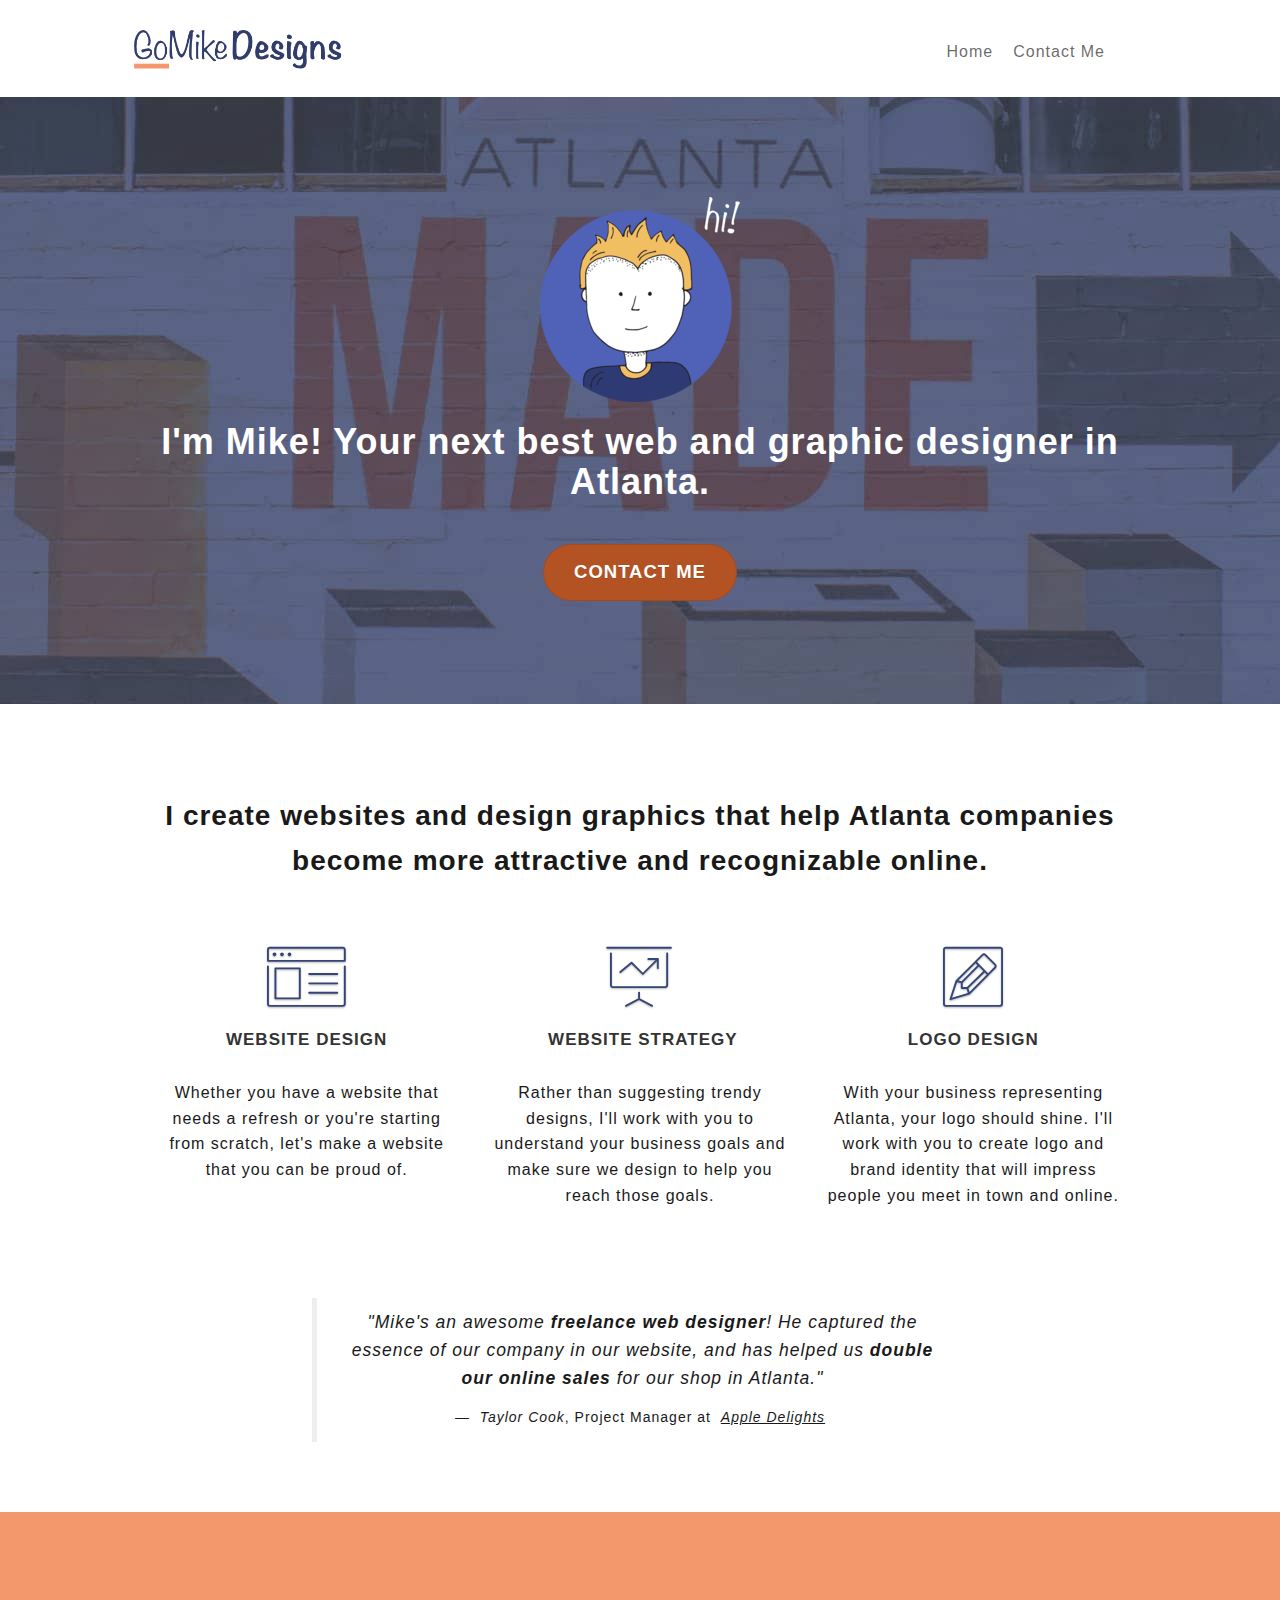
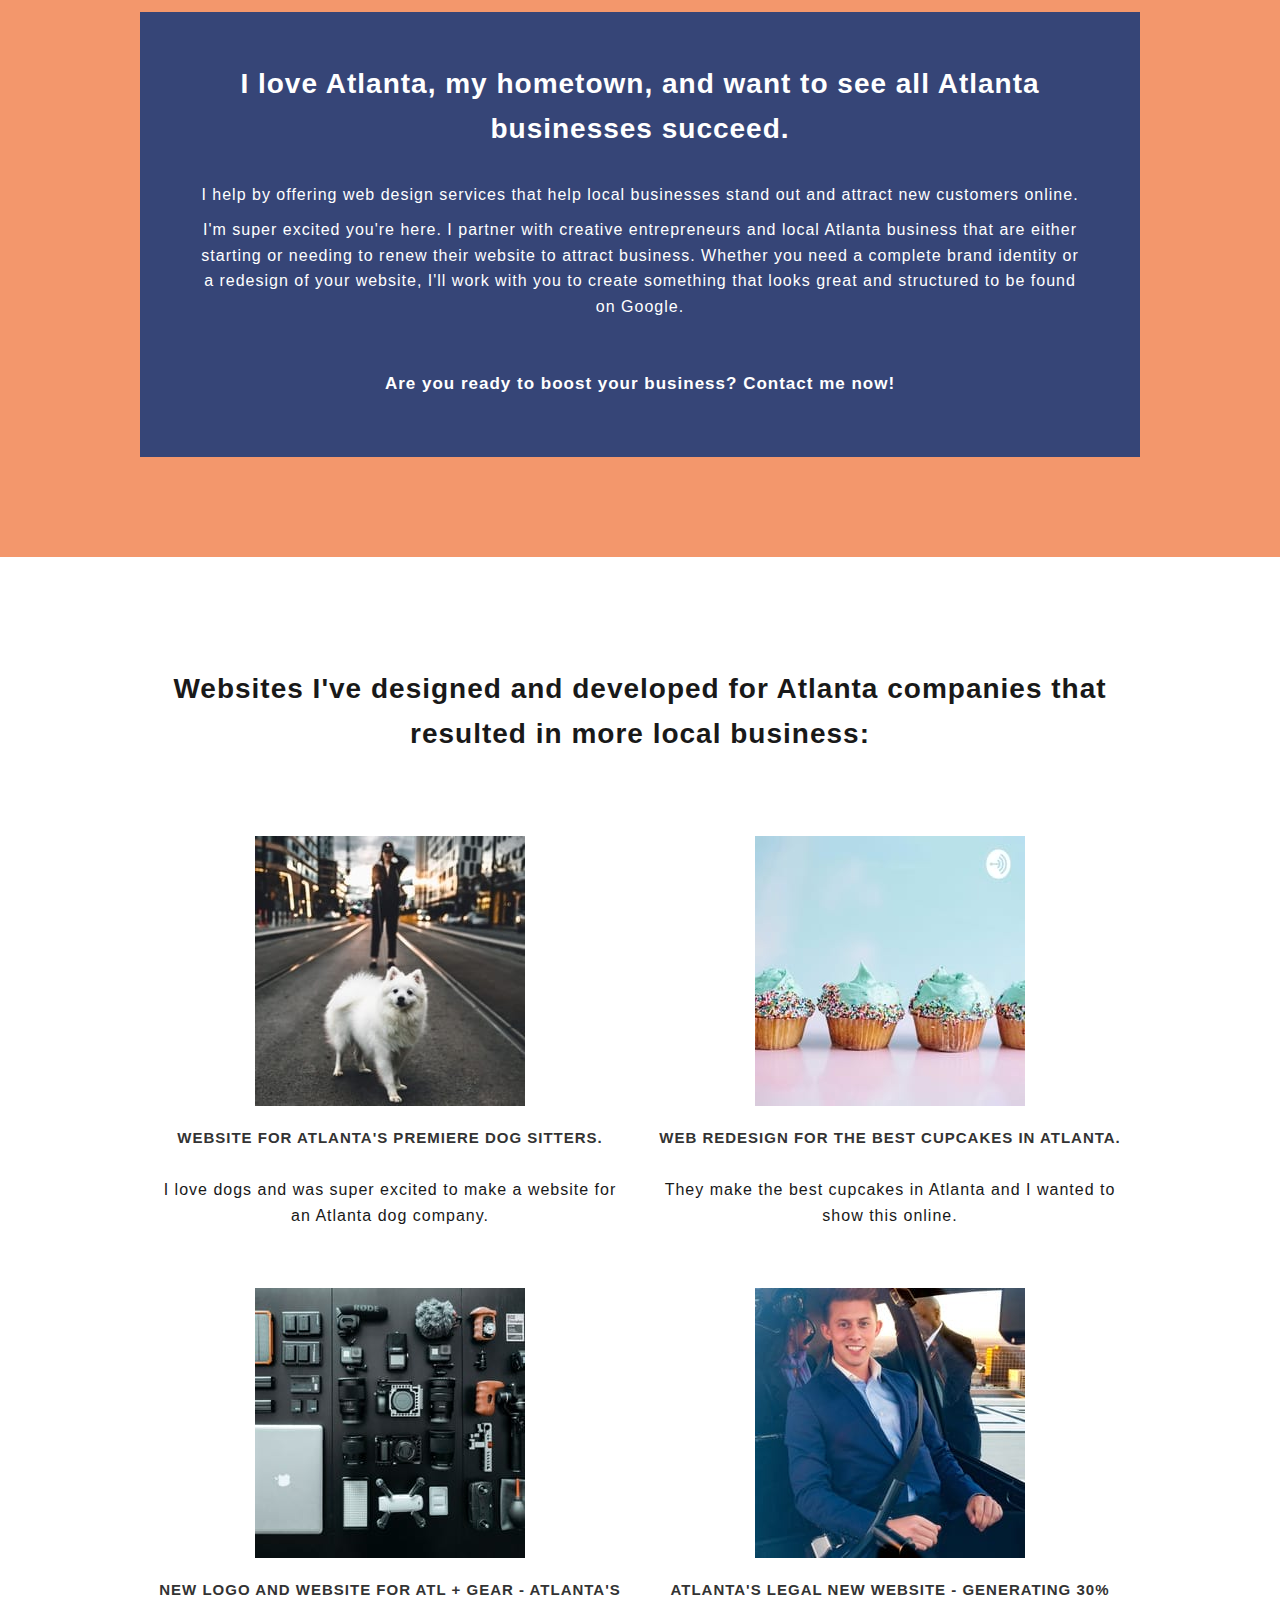
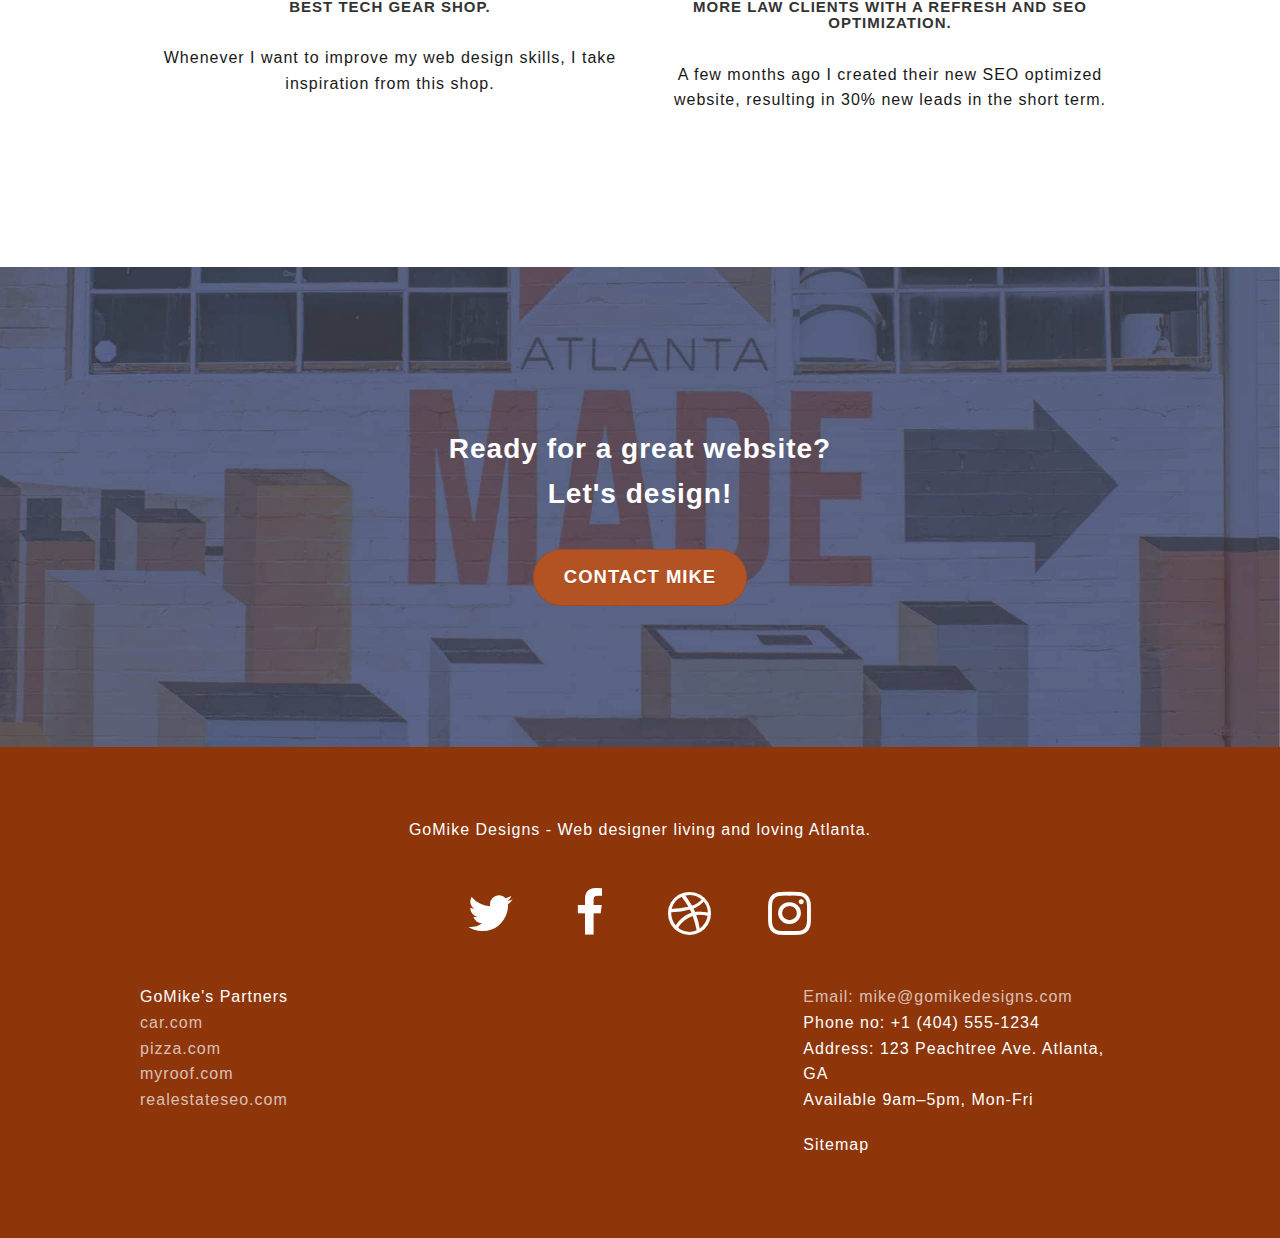
<file: index.html>
<!DOCTYPE html>
<html lang="en">
	<head>
		<title>GoMike Freelance Web Design &mdash; The Best Web Designer in Atlanta.</title>
		<meta charset="utf-8"/>
		<meta name="viewport" content="width=device-width, initial-scale=1.0, viewport-fit=cover"/>

		<!-- GOOGLE SEARCH CONSOLE -->
		<meta name="google-site-verification" content="86NZ6RolcV8XQ_yIcZHRhTv0lH_pJ67PjkMAsNe_N7E"/>

		<!-- CODE FOR CRAWLING BOTS -->
			<meta name="robots" content="index, follow"/>

		<!-- SEO TITLE AND DESCRIPTION -->
		<meta name="description" content="GoMike - Best Freelance web and logo designer in Atlanta.">
		<meta property="og:title" content="GoMike Freelance Web Design &mdash; The Best Web Designer in Atlanta."/>
		<meta property="og:description" content="GoMike &mdash; Atlanta's best Freelancer Website and Logo Designer. Helping Atlanta's Local Businesses attract more clients and thrive. Let's design something amazing together!"/>
		<meta property="og:image" content="https://unsplash.com/photos/bs2Ba7t69mM"/>
		<meta name="keywords" content="web designer atlanta, website design atlanta, web design company atlanta, logo design atlanta, graphic design atlanta, web designers in atlanta"/>
		
		<!-- FAVICONS -->
		<link rel="icon" href="img/favicon/favicon.ico">
		<link rel="apple-touch-icon" sizes="180x180" href="/img/favicon/apple-touch-icon.png">
		<link rel="icon" type="image/png" sizes="32x32" href="/img/favicon/favicon-32x32.png">
		<link rel="icon" type="image/png" sizes="16x16" href="/img/favicon/favicon-16x16.png">
		<link rel="manifest" href="./img/favicon/manifest.json">

		<!-- CANONICAL TAG VS REDIRECTS -->
		<link rel="canonical" href="https://robertaborca.github.io/goMike/index.html"/>
		
		<!-- CSS -->
		<link rel="stylesheet" media="screen" type="text/css" href="./css/font-awesome-min.css">
		<link rel="stylesheet" media="screen" type="text/css" href="./css/et-line-min.css">
		<link rel="stylesheet" media="screen" type="text/css" href="./css/bootstrap-min.css">
		<link rel="stylesheet" media="screen" type="text/css" href="style.css">
		
		<!-- SCRIPTS -->
		<script defer src="./js/jquery-2.1.0-min.js"></script>
		<script defer src="./js/jquery.touchSwipe-min.js"></script>
		<script defer src="./js/blocs-min.js"></script>
		<script defer src="./js/gmaps-min.js"></script>
		<script defer src="./js/bootstrap-min.js"></script>


		
	<!-- Analytics -->
	<!-- Global site tag (gtag.js) - Google Analytics -->
		<script defer src="https://www.googletagmanager.com/gtag/js?id=G-R6ERFCVVG8"></script>
		<script>
  			window.dataLayer = window.dataLayer || [];
  			function gtag(){dataLayer.push(arguments);}
  			gtag('js', new Date());

  			gtag('config', 'G-D6BLTT6WHK');
		</script>
	<!-- Analytics END -->
		
	</head>

	<body>
		<a class="skip-to-content-link" href="#main">
			Skip to content
		</a>
	<!-- bloc-0  HEADER-->
		<header class="bloc bgc-white l-bloc " id="bloc-0" role="banner">
			<div class="container bloc-sm">
				<!-- NAV -->
				<nav class="navbar row" role="navigation">
					<div class="navbar-header" role="tablist">
						<a class="navbar-brand" href="index.html" aria-label="Company Logo Link to Homepage" aria-current="page">
							<img src="img/goMike-atlanta-web-design-logo.svg" alt="GoMike Atlanta Company logo, link to homepage" height="40" width="214">
						</a>
						<button 
							id="nav-toggle" 
							type="button" 
							class="ui-navbar-toggle navbar-toggle" 
							data-toggle="collapse" data-target=".navbar-1" 
							aria-controls="menu" 
							aria-haspopup="true"
							aria-label="Toggle Navigation"
							role="tab"
							tabindex="0">
							<span class="sr-only">Toggle Navigation</span>
							<span class="icon-bar"></span>
							<span class="icon-bar"></span>
							<span class="icon-bar"></span>
						</button>
					</div>
					<div class="collapse navbar-collapse navbar-1 special-dropdown-nav">
						<ul id="menu" class="site-navigation nav navbar-nav" role="menu" aria-label="Navigation Menu">
							<li role="none">
								<a role="menuitem" tabindex="0" href="index.html" aria-current="page">Home</a>
							</li>
							<li role="none">
								<a role="menuitem" tabindex="0" href="contact.html">Contact Me</a>
							</li>
						</ul>
					</div>
				</nav>
				<!-- NAV ENDS -->
			</div>
		</header>
		<!-- bloc-0 HEADER ENDS -->

	<!-- Main container -->
		<main id="main" role="main" class="page-container">

	<!-- bloc-1-hero -->
			<article class="bloc bgc-dark-slate-blue bg-atlanta-20made-20sign d-bloc bg-t-edge bloc-bg-texture texture-paper b-parallax" id="bloc-1-hero" aria-label="Hero Header" role="article">
				<div class="container bloc-lg">
					<div class="row tight-width-whitespace">
						<div class="col-sm-12">
							<figure id="mike-cartoon-pic" role="figure">
								<img src="img/mike-atlanta-web-and-logo-designer.png" class="center-block image-resize-mode" alt="Mike from GoMike Web Designs says hi" width="200" height="205"/>
								<h1 class="text-center hero-bloc-text tc-white ">
									I'm Mike! Your next best web and graphic designer in Atlanta.
								</h1>
							</figure>
							<div class="text-center">
								<a href="contact.html" class="btn btn-lg btn-clean btn-rd cta-hero btn-atomic-tangerine" id="cta-hero" role="button" aria-label="Click to Contact Mike">Contact Me</a>
							</div>
						</div>
					</div>
				</div>
			</article>
	<!-- bloc-1-hero ENDS -->

	<!-- bloc-2-services -->
			<article class="bloc bgc-white l-bloc" id="bloc-2-services" aria-label="GoMike Web Design Services Section" role="article">
				<div class="container bloc-md">
					<div class="row">
						<div class="col-sm-12 text-center">
							<h2>
								I create websites and design graphics that help Atlanta companies become more attractive and recognizable online.
							</h2>
						</div>
					</div>
					<div class="row voffset-lg med-width-whitespace">
						<div class="col-sm-4">
							<div class="text-center">
								<span class="et-icon-browser sm-shadow icon-dark-slate-blue icons icon-lg" role="img" aria-label="Website icon"></span>
							</div>
							<h3 class="mg-md text-center service-header">
								Website Design
							</h3>
							<p class="text-center">
								Whether you have a website that needs a refresh or you're starting from scratch, let's make a website that you can be proud of.
							</p>
						</div>
						<div class="col-sm-4">
							<div class="text-center">
								<span class="et-icon-presentation sm-shadow icon-dark-slate-blue icons icon-lg" role="img" aria-label="Growth Graph icon"></span>
							</div>
							<h3 class="mg-md text-center service-header">
								&nbsp;Website Strategy
							</h3>
							<p class="text-center">
								Rather than suggesting trendy designs, I'll work with you to understand your business goals and make sure we design to help you reach those goals.<br>
							</p>
						</div>
						<div class="col-sm-4">
							<div class="text-center">
								<span class="et-icon-edit sm-shadow icon-dark-slate-blue icons icon-lg" role="img" aria-label="Logo Design icon"></span>
							</div>
							<h3 class="mg-md text-center service-header">
								Logo Design
							</h3>
							<p class="text-center">
								With your business representing Atlanta, your logo should shine. I'll work with you to create logo and brand identity that will impress people you meet in town and online.
							</p>
						</div>
					</div>
					<div class="row voffset-lg voffset">
						<div class="col-xs-12 col-md-8 col-md-offset-2 text-center">
							<blockquote>
								<p>
									<em>
										"Mike's an awesome <strong>freelance web designer</strong>! 
										He captured the essence of our company in our website, and has helped us <strong>double our online sales</strong> for our shop in Atlanta."
									</em>
								</p>
								<footer id="blockquote-footer">
									<cite>Taylor Cook</cite>, Project Manager at <cite><a href="https://www.appledelights.com">Apple Delights</a></cite>
								</footer>
							</blockquote>
						</div>
					</div>
				</div>
			</article>
	<!-- bloc-2-services END -->

	<!-- bloc-3-what-i-do -->
			<article id="whatido" class="bloc tc-white bgc-atomic-tangerine bloc-bg-texture texture-paper b-parallax bg-atlanta-20made-20sign-20orange d-bloc" aria-label="What I do section" role="article">
				<div class="container bloc-lg">
					<div class="row tight-width-whitespace black-background">
						<div class="col-sm-12 text-center">
							<h2 class="mg-md text-center tc-white">
								I love Atlanta, my hometown, and want to see all Atlanta businesses succeed.<br>
							</h2>
							<p class="text-center white">
								I help by offering web design services that help local businesses stand out and attract new customers online.
							</p>
							<p class="text-center white mg-md">
								I'm super excited you're here. I partner with creative entrepreneurs and local Atlanta business that are either starting or needing to renew their website to attract business. Whether you need a complete brand identity or a redesign of your website, I'll work with you to create something that looks great and structured to be found on Google.
							</p>
							<a class="bold-link" href="contact.html">Are you ready to boost your business? Contact me now!</a>
						</div>
					</div>
				</div>
			</article>
			<!-- bloc-3-what-i-do ENDS -->

			<!-- bloc-4-portfolio -->
			<article class="bloc bgc-white bg-repeat l-bloc" id="bloc-4-portfolio" role="article" aria-label="Mike's Portfolio Section">
				<div class="container bloc-lg">
					<div class="row">
						<div class="col-sm-12 text-center">
							<h2 class="mg-md text-center">
								Websites I've designed and developed for Atlanta companies that resulted in more local business:
							</h2>
						</div>
					</div>
					<div class="row tight-width-whitespace portfolio-row">
						<div class="col-sm-6">
							<button class="sr-only" aria-label="Open Image Lightbox" aria-haspopup="true">+</button>
							<a aria-label="enlarge picture" href="#" data-lightbox="img/GoMike-Atlanta-Dog-Salon-Website-Design-large.jpg" data-gallery-id="gallery-1" data-caption="Website design for Atlanta's Premiere dog salon" data-frame="snapshot-lb">
								<figure>
									<img src="img/GoMike-Atlanta-Dog-Salon-Website-Design.jpg" class="img-responsive portfolio-thumb" alt="Atlanta's Dog Salon Website created by GoMike" height="270" width="270"/>
									<figcaption class="sr-only">Portfolio Image number 1: Website created by GoMike for a Premiere Dog Salon in Atlanta.</figcaption>
								</figure>			
							</a>
							<h3 class="mg-md text-center">
								Website for Atlanta's premiere Dog Sitters.
							</h3>													
							<p class="text-center">
								I love dogs and was super excited to make a website for an Atlanta dog company.
							</p>
						</div>

						<div class="col-sm-6">
							<button class="sr-only" aria-label="Open Image Lightbox" aria-haspopup="true">+</button>
							<a aria-label="enlarge picture" href="#" data-lightbox="img/GoMike-Atlanta-Best-Cupcakes-shop-wbsite-redesign-large.jpg" data-gallery-id="gallery-1" data-caption="Web redesign for the best cupcakes shop in Atlanta" data-frame="snapshot-lb">
								<figure>
									<img src="img/GoMike-Atlanta-Best-Cupcakes-shop-wbsite-redesign.jpg" class="img-responsive portfolio-thumb" alt="GoMike's website redesign for Atlanta's best cupcakes shop." height="270" width="270"/>
									<figcaption class="sr-only">Portfolio Image number 2: Website redesigned by GoMike for the best cupcakes in Atlanta.</figcaption>
								</figure>
							</a>
							<h3 class="mg-md text-center">
								Web redesign for the best cupcakes in Atlanta.
							</h3>
							<p class="text-center">
								They make the best cupcakes in Atlanta and I wanted to show this online.
							</p>
						</div>
					</div>

					<div class="row tight-width-whitespace portfolio-row">
						<div class="col-sm-6">
							<button class="sr-only" aria-label="Open Image Lightbox" aria-haspopup="true">+</button>
							<a aria-label="enlarge picture" href="#" data-lightbox="img/GoMike-Atlanta-Tech-Gear-Shop-Website-and-Logo-Design-large.jpg" data-gallery-id="gallery-1" data-caption="GoMike's Logo and website design for Atlanta's best tech gear shop" data-frame="snapshot-lb">
								<figure>
									<img src="img/GoMike-Atlanta-Tech-Gear-Shop-Website-and-Logo-Design.jpg" class="img-responsive portfolio-thumb" alt="Logo and website design implemented by GoMike for the best tech gear shop in Atlanta." height="270" width="270"/>
									<figcaption class="sr-only">Portfolio Image number 3: Atlanta's best tech gear shop logo and website design implemented by GoMike.</figcaption>
								</figure>
							</a>
							<h3 class="mg-md text-center">
								New logo and website for Atl + Gear - Atlanta's best tech gear shop.
							</h3>
							<p class="text-center">
								Whenever I want to improve my web design skills, I take inspiration from this shop.
							</p>
						</div>
						<div class="col-sm-6">
							<button class="sr-only" aria-label="Open Image Lightbox" aria-haspopup="true">+</button>
							<a aria-label="enlarge picture" href="#" data-lightbox="img/GoMike-Atlanta-legal-website-SEO-and-redesign-large.jpg" data-gallery-id="gallery-1" data-caption="After GoMike's redesign, Atlanta's legal website generates 30% more clients." data-frame="snapshot-lb">
								<figure>
									<img src="img/GoMike-Atlanta-legal-website-SEO-and-redesign.jpg" class="img-responsive portfolio-thumb" alt="GoMike's web redesign and SEO optimization for Atlanta's legal website generates 30% more clients." height="270" width="270"/>
									<figcaption class="sr-only">Portfolio Image number 4: Atlanta's legal website created by GoMike generates 30% more leads.</figcaption>
								</figure>
							</a>
							<h3 class="mg-md text-center">
								Atlanta's legal new website - Generating 30% more law clients with a refresh and SEO optimization.
							</h3>
							<p class="text-center">
								A few months ago I created their new SEO optimized website, resulting in 30% new leads in the short term.
							</p>
						</div>
					</div>
				</div>
			</article>
	<!-- bloc-4-portfolio END -->

	<!-- bloc-5-cta -->
			<article class="call-to-action bloc bgc-dark-slate-blue bg-atlanta-20made-20sign d-bloc bloc-bg-texture texture-paper" id="bloc-5-cta" role="article" aria-label="Link to Mike's Contact Page">
				<div class="container bloc-lg">
					<div class="row">
						<h2 class="mg-md text-center tc-white">
							Ready for a great website? <br> Let's design!
						</h2>
						<div class="col-sm-12 text-center">
							<a role="button" aria-label="Link to Mike's Contact Page" href="contact.html" class="btn btn-atomic-tangerine btn-clean btn-rd btn-lg cta-hero">Contact Mike</a>
						</div>
					</div>
				</div>
			</article>
	<!-- bloc-5-cta END -->

		</main>
	<!-- Main container ENDS -->


	<!-- Footer - bloc-8 -->
		<footer role="contentinfo" class="bloc bgc-dark-slate-blue d-bloc" id="bloc-8">
			<div class="container bloc-sm">
				<div class="row">
					<div class="col-sm-12">
						<p class="text-center white">
							GoMike Designs - Web designer living and loving Atlanta.<br>
						</p>
						<div class="row row-no-gutters social">
							<div class="col-sm-3">
								<div class="text-center">
									<a aria-label="Click for GoMike's Twitter Page" class="social" href="index.html">
										<span role="img" aria-label="twitter icon" class="fa fa-twitter icon-md"></span>
									</a>
								</div>
							</div>
							<div class="col-sm-3">
								<div class="text-center">
									<a aria-label="Click for GoMike's Facebook page" class="social" href="index.html">
										<span role="img" aria-label="Facebook icon" class="fa fa-facebook icon-md"></span>
									</a>
								</div>
							</div>
							<div class="col-sm-3">
								<div class="text-center">
									<a aria-label="Click for our dribbble page" class="social" href="index.html">
										<span role="img" aria-label="dribble icon" class="fa fa-dribbble icon-md"></span>
									</a>
								</div>
							</div>
							<div class="col-sm-3">
								<div class="text-center">
									<a aria-label="Click for our Instagram Page" class="social" href="index.html">
										<span role="img" aria-label="Instagram Icon" class="fa fa-instagram icon-md"></span>
									</a>
								</div>
							</div>

						</div>
							<div class="row">
								<div id="partners" class="col-sm-4">
									GoMike's Partners
										<ul>
											<li class="footer-link">
												<a href="car.com">car.com</a>
											</li>
											<li class="footer-link">
												<a href="pizza.com">pizza.com</a>
											</li>
											<li class="footer-link">
												<a href="myroof.com">myroof.com</a>
											</li>
											<li class="footer-link">
												<a href="realestateseo.com">realestateseo.com</a>
											</li>
										</ul>		
								</div>
								<div class="col-sm-4">
									<ul>
										<li><a href="mailto:mike@gomikedesigns.com">Email: mike@gomikedesigns.com</a></li>
										<li>Phone no: +1 (404) 555-1234</li>
										<li>Address: 123 Peachtree Ave. Atlanta, GA</li>
										<li>Available 9am–5pm, Mon-Fri</li>
										<li id="sitemap"><a href="./sitemap.xml">Sitemap</a></li>
									</ul>
								</div>
							</div>
						</div>
				</div>
			</div>
		</footer>
	<!-- Footer - bloc-8 ENDS -->
	</body>
</html>
</file>
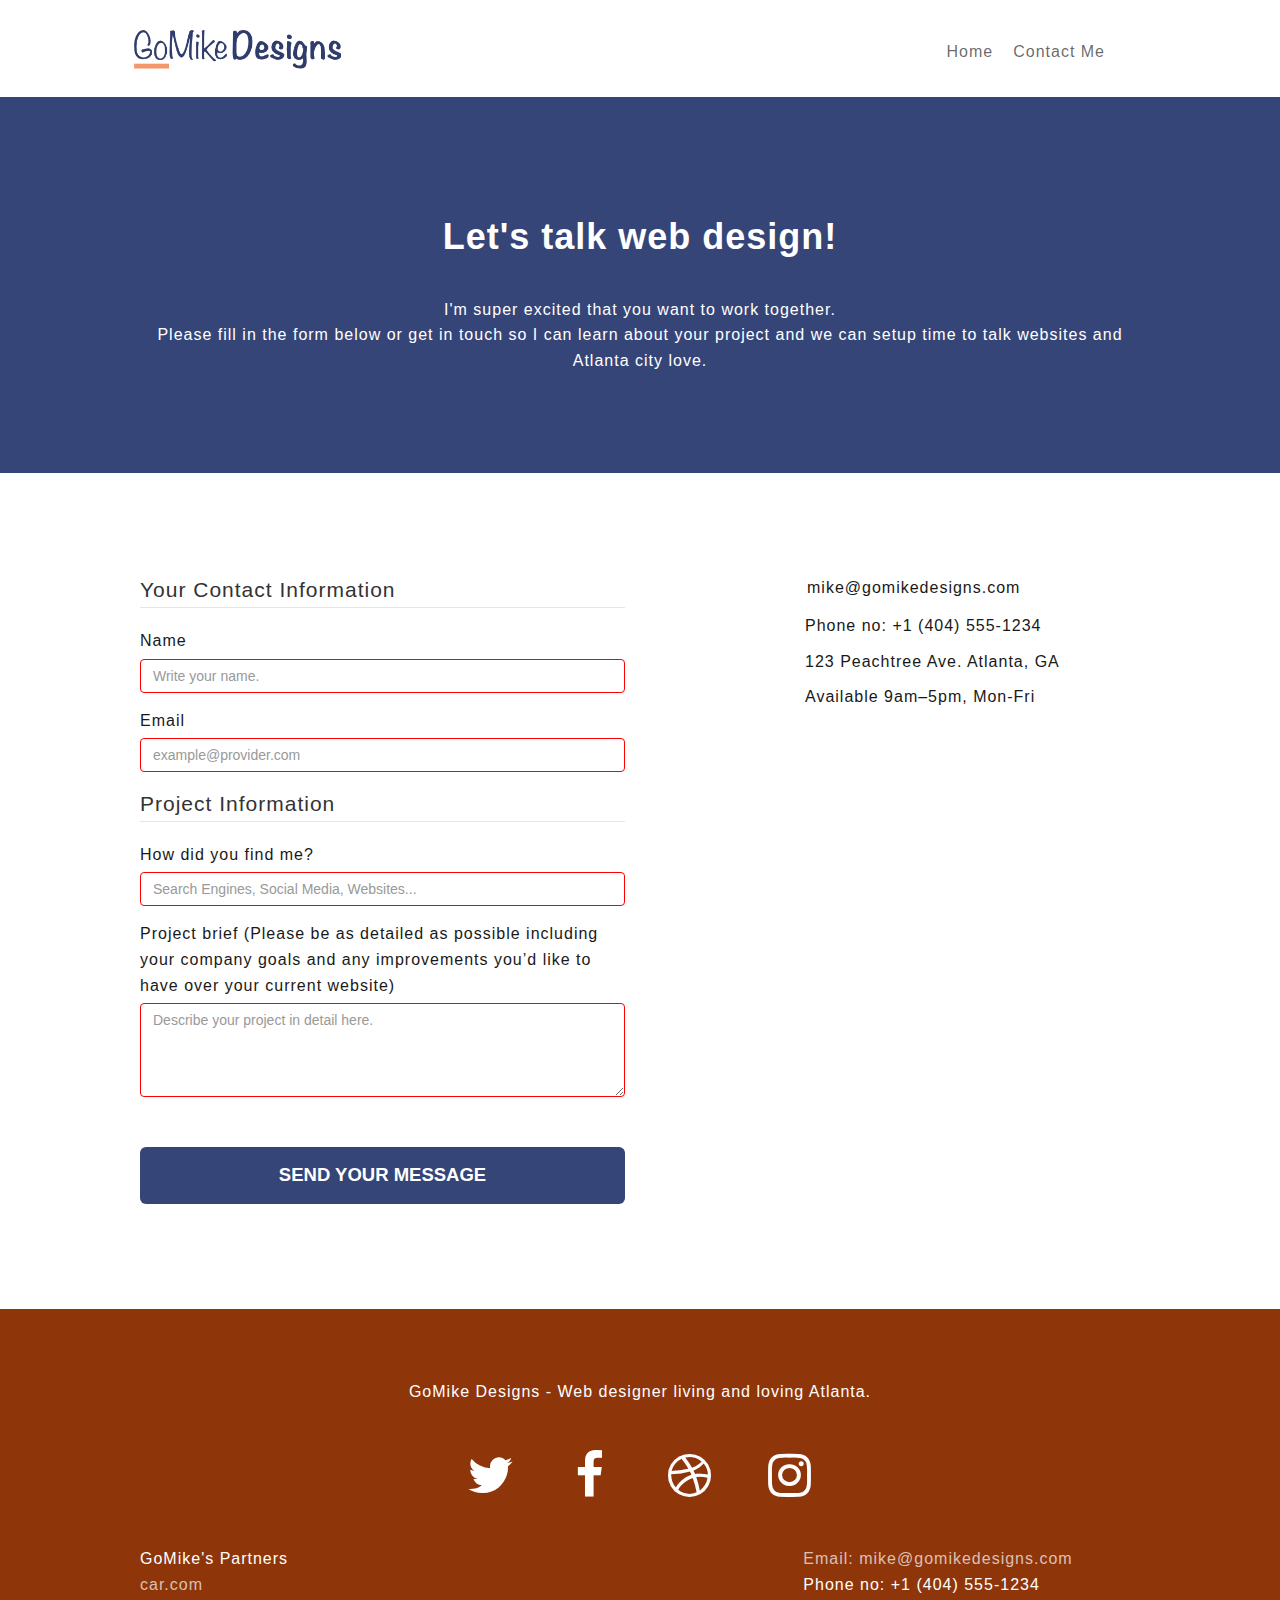
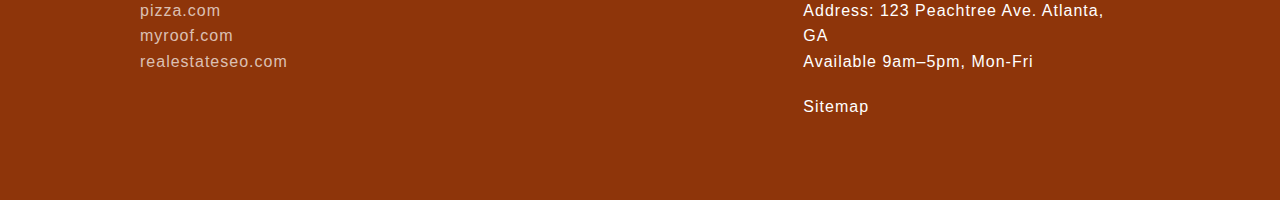
<file: contact.html>
<!DOCTYPE html>
<html lang="en">
	<head>
		<title>GoMike Atlanta Freelance Web Designer &mdash; Contact Me</title>
		<meta charset="utf-8">
		<meta name="viewport" content="width=device-width, initial-scale=1.0, viewport-fit=cover">

		<!-- GOOGLE SEARCH CONSOLE -->
		<meta name="google-site-verification" content="86NZ6RolcV8XQ_yIcZHRhTv0lH_pJ67PjkMAsNe_N7E"/>

		<!-- CODE FOR CRAWLING BOTS -->
		<meta name="robots" content="noindex, follow">

		<!-- SEO TITLE AND DESCRIPTION -->
		<meta name="description" content="GoMike - Best Freelance web and logo designer in Atlanta.">
		<meta name="keywords" content="web designer atlanta, website design atlanta, web design company atlanta, logo design atlanta, graphic design atlanta, web designers in atlanta">
		<meta property="og:title" content="GoMike Freelance Web Design &mdash; The Best Web Designer in Atlanta.">
		<meta property="og:description" content="GoMike &mdash; Atlanta's best Freelancer Website and Logo Designer. Helping Atlanta's Local Businesses attract more clients and thrive. Let's design something amazing together!">
		<meta property="og:image" content="https://unsplash.com/photos/bs2Ba7t69mM">
		
		<!-- FAVICONS -->
		<link rel="icon" href="img/favicon/favicon.ico">
		<link rel="apple-touch-icon" sizes="180x180" href="/img/favicon/apple-touch-icon.png">
		<link rel="icon" type="image/png" sizes="32x32" href="/img/favicon/favicon-32x32.png">
		<link rel="icon" type="image/png" sizes="16x16" href="/img/favicon/favicon-16x16.png">
		<link rel="manifest" href="/img/favicon/manifest.json">
		
		<!-- CSS -->
		<link rel="stylesheet" media="screen" type="text/css" href="./css/font-awesome-min.css">
		<link rel="stylesheet" media="screen" type="text/css" href="./css/et-line-min.css">
		<link rel="stylesheet" media="screen" type="text/css" href="./css/bootstrap-min.css">
		<link rel="stylesheet" media="screen" type="text/css" href="style.css">
		
		<!-- SCRIPTS -->
		<script defer src="./js/jquery-2.1.0-min.js"></script>
		<script defer src="./js/jquery.touchSwipe-min.js"></script>
		<script defer src="./js/bootstrap-min.js"></script>
		<script defer src="./js/gmaps-min.js"></script>
		<script defer src="./js/blocs-min.js"></script>


		
	<!-- Analytics -->
		<!-- Global site tag (gtag.js) - Google Analytics -->
		<script defer src="https://www.googletagmanager.com/gtag/js?id=G-R6ERFCVVG8"></script>
		<script>
			window.dataLayer = window.dataLayer || [];
			function gtag(){dataLayer.push(arguments);}
			gtag('js', new Date());

			gtag('config', 'G-F927V918B8');
		</script>
	<!-- Analytics END -->


	</head>

	<body>
		<a class="skip-to-content-link" href="#main">
			Skip to content
		</a>
		<!-- HEADER -->
		<header class="bloc bgc-white l-bloc " id="bloc-0" role="banner">
			<div class="container bloc-sm">
				<!-- NAV -->
				<nav class="navbar row" role="navigation">
					<div class="navbar-header" role="tablist">
						<a class="navbar-brand" href="index.html" aria-label="Company Logo Link to Homepage">
							<img src="img/goMike-atlanta-web-design-logo.svg" alt="GoMike Atlanta Company logo, link to homepage" height="40" width="214">
						</a>
						<button 
						id="nav-toggle" 
						type="button" 
						class="ui-navbar-toggle navbar-toggle" 
						data-toggle="collapse" data-target=".navbar-1" 
						aria-controls="menu" 
						aria-haspopup="true"
						aria-label="Toggle Navigation"
						role="tab"
						tabindex="0">
						<span class="sr-only">Toggle Navigation</span>
						<span class="icon-bar"></span>
						<span class="icon-bar"></span>
						<span class="icon-bar"></span>
					</button>
				</div>
				<div class="collapse navbar-collapse navbar-1 special-dropdown-nav">
					<ul id="menu" class="site-navigation nav navbar-nav" role="menu" aria-label="Navigation Menu">
						<li role="none">
							<a role="menuitem" tabindex="0" href="index.html">Home</a>
						</li>
						<li role="none">
							<a role="menuitem" tabindex="0" href="contact.html" aria-current="page">Contact Me</a>
						</li>
					</ul>
				</div>
			</nav>
			<!-- NAV ENDS -->
		</div>
	</header>
	<!-- bloc-0 HEADER ENDS -->

	<!-- Main container -->
	<main class="page-container" role="main">

		<!-- bloc-6 -->
		<article role="article" aria-label="Contact Form Introduction" class="bloc bg-dots-bg bg-repeat bgc-dark-slate-blue d-bloc bloc-bg-texture texture-paper" id="bloc-6">
			<div class="container bloc-lg">
				<div class="row">
					<div class="col-sm-12">
						<h1 class="text-center hero-bloc-text tc-white">
							Let's talk web design!
						</h1>
						<p class="text-center mg-lg tc-white tight-width-whitespace">
							I'm super excited that you want to work together.<br>
							Please fill in the form below or get in touch so I can learn about your project and we can setup time to talk websites and Atlanta city love.
						</p>
					</div>
				</div>
			</div>
		</article>
		<!-- bloc-6 END -->

	<!-- bloc-7 -->
	<div class="bloc bgc-white l-bloc" id="bloc-7">
		<div id="form-container" class="container bloc-lg">
			<div class="row">
				<div class="col-sm-6">
					<form role="form" id="form_1" success-msg="Your message has been sent." fail-msg="Sorry it seems that our mail server is not responding, Sorry for the inconvenience!">
						<fieldset>
							<legend>Your Contact Information</legend>
							<div class="form-group">
								<label for="name">
									Name
								</label>
								<input 
									type="text"
									id="name" 
									class="form-control" 
									required 
									aria-required="true" 
									placeholder="Write your name."
									title="Please write your name."/>
							</div>
							<div class="form-group">
								<label for="email">
									Email
								</label>
								<input 
									id="email" 
									class="form-control" 
									type="email" 
									required 
									aria-required="true" 
									placeholder="example@provider.com"
									title="Please provide a valid email address"/>
							</div>
						</fieldset>
						<fieldset>
							<legend>Project Information</legend>
							<div class="form-group">
								<label for="find-me">
									How did you find me?
								</label>
								<input 
									class="form-control" 
									type="text" 
									required 
									aria-required="true" 
									id="find-me" 
									placeholder="Search Engines, Social Media, Websites..."
									title="Please state where you find out about GoMike."/>
							</div>
							<div class="form-group">
								<label for="message">
									Project brief (Please be as detailed as possible including your company goals and any improvements you&rsquo;d like to have over your current website)<br>
								</label>
								<textarea 
									id="message" 
									class="form-control" 
									rows="4" 
									cols="50" 
									required 
									aria-required="true" 
									placeholder="Describe your project in detail here."
									title="Please describe your project."></textarea>
							</div> 
						</fieldset>
						<button id="form-submit" aria-labelledby="form_1" class="bloc-button btn btn-lg btn-block cta-hero btn-atomic-tangerine" type="submit">
							Send your Message
						</button>
					</form>
				</div>
				<div id="business-info" class="col-sm-6">
					<div class="business-information">
							<p><a href="mailto:mike@gomikedesigns.com">mike@gomikedesigns.com</a></p>
							<p>Phone no: +1 (404) 555-1234</p>
							<p>123 Peachtree Ave. Atlanta, GA</p>
							<p>Available 9am–5pm, Mon-Fri</p>
					</div>
				</div>
			</div>
		</div>
	</div>
	<!-- bloc-7 END -->

	</main>
	<!-- Main container END -->


	<!-- Footer - bloc-8 -->
	<footer role="contentinfo" class="bloc bgc-dark-slate-blue d-bloc" id="bloc-8">
		<div class="container bloc-sm">
			<div class="row">
				<div class="col-sm-12">
					<p class="text-center white">
						GoMike Designs - Web designer living and loving Atlanta.<br>
					</p>
					<div class="row row-no-gutters social">
						<div class="col-sm-3">
							<div class="text-center">
								<a aria-label="Click for GoMike's Twitter Page" class="social" href="index.html">
									<span role="img" aria-label="twitter icon" class="fa fa-twitter icon-md"></span>
								</a>
							</div>
						</div>
						<div class="col-sm-3">
							<div class="text-center">
								<a aria-label="Click for GoMike's Facebook page" class="social" href="index.html">
									<span role="img" aria-label="Facebook icon" class="fa fa-facebook icon-md"></span>
								</a>
							</div>
						</div>
						<div class="col-sm-3">
							<div class="text-center">
								<a aria-label="Click for our dribbble page" class="social" href="index.html">
									<span role="img" aria-label="dribble icon" class="fa fa-dribbble icon-md"></span>
								</a>
							</div>
						</div>
						<div class="col-sm-3">
							<div class="text-center">
								<a aria-label="Click for our Instagram Page" class="social" href="index.html">
									<span role="img" aria-label="Instagram Icon" class="fa fa-instagram icon-md"></span>
								</a>
							</div>
						</div>

					</div>
						<div class="row">
							<div id="partners" class="col-sm-4">
								GoMike's Partners
									<ul>
										<li class="footer-link">
											<a href="car.com">car.com</a>
										</li>
										<li class="footer-link">
											<a href="pizza.com">pizza.com</a>
										</li>
										<li class="footer-link">
											<a href="myroof.com">myroof.com</a>
										</li>
										<li class="footer-link">
											<a href="realestateseo.com">realestateseo.com</a>
										</li>
									</ul>		
							</div>
							<div class="col-sm-4">
								<ul>
									<li><a href="mailto:mike@gomikedesigns.com">Email: mike@gomikedesigns.com</a></li>
									<li>Phone no: +1 (404) 555-1234</li>
									<li>Address: 123 Peachtree Ave. Atlanta, GA</li>
									<li>Available 9am–5pm, Mon-Fri</li>
									<li id="sitemap"><a href="./sitemap.xml">Sitemap</a></li>
								</ul>
							</div>
						</div>
					</div>
			</div>
		</div>
	</footer>
	<!-- Footer - bloc-8 END -->


		

	</body>
</html>
</file>
<file: css/et-line-min.css>
@font-face{font-display:swap;font-family:et-line;src:url(../fonts/et-line.eot);src:url(../fonts/et-line.eot?#iefix) format('embedded-opentype'),url(../fonts/et-line.woff) format('woff'),url(../fonts/et-line.ttf) format('truetype'),url(../fonts/et-line.svg#et-line) format('svg');font-weight:400;font-style:normal}.et-icon-adjustments,.et-icon-alarmclock,.et-icon-anchor,.et-icon-aperture,.et-icon-attachment,.et-icon-bargraph,.et-icon-basket,.et-icon-beaker,.et-icon-bike,.et-icon-book-open,.et-icon-briefcase,.et-icon-browser,.et-icon-calendar,.et-icon-camera,.et-icon-caution,.et-icon-chat,.et-icon-circle-compass,.et-icon-clipboard,.et-icon-clock,.et-icon-cloud,.et-icon-compass,.et-icon-desktop,.et-icon-dial,.et-icon-document,.et-icon-documents,.et-icon-download,.et-icon-dribbble,.et-icon-edit,.et-icon-envelope,.et-icon-expand,.et-icon-facebook,.et-icon-flag,.et-icon-focus,.et-icon-gears,.et-icon-genius,.et-icon-gift,.et-icon-global,.et-icon-globe,.et-icon-googleplus,.et-icon-grid,.et-icon-happy,.et-icon-hazardous,.et-icon-heart,.et-icon-hotairballoon,.et-icon-hourglass,.et-icon-key,.et-icon-laptop,.et-icon-layers,.et-icon-lifesaver,.et-icon-lightbulb,.et-icon-linegraph,.et-icon-linkedin,.et-icon-lock,.et-icon-magnifying-glass,.et-icon-map,.et-icon-map-pin,.et-icon-megaphone,.et-icon-mic,.et-icon-mobile,.et-icon-newspaper,.et-icon-notebook,.et-icon-paintbrush,.et-icon-paperclip,.et-icon-pencil,.et-icon-phone,.et-icon-picture,.et-icon-pictures,.et-icon-piechart,.et-icon-presentation,.et-icon-pricetags,.et-icon-printer,.et-icon-profile-female,.et-icon-profile-male,.et-icon-puzzle,.et-icon-quote,.et-icon-recycle,.et-icon-refresh,.et-icon-ribbon,.et-icon-rss,.et-icon-sad,.et-icon-scissors,.et-icon-scope,.et-icon-search,.et-icon-shield,.et-icon-speedometer,.et-icon-strategy,.et-icon-streetsign,.et-icon-tablet,.et-icon-target,.et-icon-telescope,.et-icon-toolbox,.et-icon-tools,.et-icon-tools-2,.et-icon-trophy,.et-icon-tumblr,.et-icon-twitter,.et-icon-upload,.et-icon-video,.et-icon-wallet,.et-icon-wine{font-family:et-line;speak:none;font-style:normal;font-weight:400;font-variant:normal;text-transform:none;line-height:1;-webkit-font-smoothing:antialiased;-moz-osx-font-smoothing:grayscale;display:inline-block}.et-icon-mobile:before{content:"\e000"}.et-icon-laptop:before{content:"\e001"}.et-icon-desktop:before{content:"\e002"}.et-icon-tablet:before{content:"\e003"}.et-icon-phone:before{content:"\e004"}.et-icon-document:before{content:"\e005"}.et-icon-documents:before{content:"\e006"}.et-icon-search:before{content:"\e007"}.et-icon-clipboard:before{content:"\e008"}.et-icon-newspaper:before{content:"\e009"}.et-icon-notebook:before{content:"\e00a"}.et-icon-book-open:before{content:"\e00b"}.et-icon-browser:before{content:"\e00c"}.et-icon-calendar:before{content:"\e00d"}.et-icon-presentation:before{content:"\e00e"}.et-icon-picture:before{content:"\e00f"}.et-icon-pictures:before{content:"\e010"}.et-icon-video:before{content:"\e011"}.et-icon-camera:before{content:"\e012"}.et-icon-printer:before{content:"\e013"}.et-icon-toolbox:before{content:"\e014"}.et-icon-briefcase:before{content:"\e015"}.et-icon-wallet:before{content:"\e016"}.et-icon-gift:before{content:"\e017"}.et-icon-bargraph:before{content:"\e018"}.et-icon-grid:before{content:"\e019"}.et-icon-expand:before{content:"\e01a"}.et-icon-focus:before{content:"\e01b"}.et-icon-edit:before{content:"\e01c"}.et-icon-adjustments:before{content:"\e01d"}.et-icon-ribbon:before{content:"\e01e"}.et-icon-hourglass:before{content:"\e01f"}.et-icon-lock:before{content:"\e020"}.et-icon-megaphone:before{content:"\e021"}.et-icon-shield:before{content:"\e022"}.et-icon-trophy:before{content:"\e023"}.et-icon-flag:before{content:"\e024"}.et-icon-map:before{content:"\e025"}.et-icon-puzzle:before{content:"\e026"}.et-icon-basket:before{content:"\e027"}.et-icon-envelope:before{content:"\e028"}.et-icon-streetsign:before{content:"\e029"}.et-icon-telescope:before{content:"\e02a"}.et-icon-gears:before{content:"\e02b"}.et-icon-key:before{content:"\e02c"}.et-icon-paperclip:before{content:"\e02d"}.et-icon-attachment:before{content:"\e02e"}.et-icon-pricetags:before{content:"\e02f"}.et-icon-lightbulb:before{content:"\e030"}.et-icon-layers:before{content:"\e031"}.et-icon-pencil:before{content:"\e032"}.et-icon-tools:before{content:"\e033"}.et-icon-tools-2:before{content:"\e034"}.et-icon-scissors:before{content:"\e035"}.et-icon-paintbrush:before{content:"\e036"}.et-icon-magnifying-glass:before{content:"\e037"}.et-icon-circle-compass:before{content:"\e038"}.et-icon-linegraph:before{content:"\e039"}.et-icon-mic:before{content:"\e03a"}.et-icon-strategy:before{content:"\e03b"}.et-icon-beaker:before{content:"\e03c"}.et-icon-caution:before{content:"\e03d"}.et-icon-recycle:before{content:"\e03e"}.et-icon-anchor:before{content:"\e03f"}.et-icon-profile-male:before{content:"\e040"}.et-icon-profile-female:before{content:"\e041"}.et-icon-bike:before{content:"\e042"}.et-icon-wine:before{content:"\e043"}.et-icon-hotairballoon:before{content:"\e044"}.et-icon-globe:before{content:"\e045"}.et-icon-genius:before{content:"\e046"}.et-icon-map-pin:before{content:"\e047"}.et-icon-dial:before{content:"\e048"}.et-icon-chat:before{content:"\e049"}.et-icon-heart:before{content:"\e04a"}.et-icon-cloud:before{content:"\e04b"}.et-icon-upload:before{content:"\e04c"}.et-icon-download:before{content:"\e04d"}.et-icon-target:before{content:"\e04e"}.et-icon-hazardous:before{content:"\e04f"}.et-icon-piechart:before{content:"\e050"}.et-icon-speedometer:before{content:"\e051"}.et-icon-global:before{content:"\e052"}.et-icon-compass:before{content:"\e053"}.et-icon-lifesaver:before{content:"\e054"}.et-icon-clock:before{content:"\e055"}.et-icon-aperture:before{content:"\e056"}.et-icon-quote:before{content:"\e057"}.et-icon-scope:before{content:"\e058"}.et-icon-alarmclock:before{content:"\e059"}.et-icon-refresh:before{content:"\e05a"}.et-icon-happy:before{content:"\e05b"}.et-icon-sad:before{content:"\e05c"}.et-icon-facebook:before{content:"\e05d"}.et-icon-twitter:before{content:"\e05e"}.et-icon-googleplus:before{content:"\e05f"}.et-icon-rss:before{content:"\e060"}.et-icon-tumblr:before{content:"\e061"}.et-icon-linkedin:before{content:"\e062"}.et-icon-dribbble:before{content:"\e063"}
</file>
<file: style.css>
*,*::before,*::after{margin:0;padding:0;box-sizing:border-box}html{font-size:62.5%;scroll-behavior:smooth;width:100%;overflow-x:hidden}body{font-size:1.6rem;line-height:1.6;font-family:Verdana,Geneva,Tahoma,sans-serif;letter-spacing:.1rem;background:#FFF;-webkit-font-smoothing:antialiased;-moz-osx-font-smoothing:grayscale}a,button{transition:all .3s ease-in-out;outline:none!important;display:inline-block}ul{list-style-type:none}a:hover{text-decoration:none;cursor:pointer}.footer-link a:link,.footer-link a:visited,a[href="mailto:mike@gomikedesigns.com"]:link,a[href="mailto:mike@gomikedesigns.com"]:visited{color:rgba(255,255,255,.7);transition:all 500ms linear;text-decoration:none}.footer-link a:hover,.footer-link a:focus,a[href="mailto:mike@gomikedesigns.com"]:hover,a[href="mailto:mike@gomikedesigns.com"]:focus{color:rgba(255,255,255,1);text-decoration:underline}#sitemap{margin-top:2rem;}#sitemap a:hover,#sitemap a:focus{text-decoration:underline;}#sitemap a{color:#fff!important;text-decoration:none;}#page-loading-blocs-notifaction{position:fixed;top:0;bottom:0;width:100%;z-index:100000;background:#FFF url(img/pageload-spinner.gif) no-repeat center center}.bloc{width:100%;clear:both;background:50% 50% no-repeat;padding:0 50px;-webkit-background-size:cover;-moz-background-size:cover;-o-background-size:cover;background-size:cover;position:relative}.bloc .container{padding-left:0;padding-right:0}.bloc-lg{padding:100px 50px}.bloc-md{padding:50px}.bloc-sm{padding:20px 50px}.bg-center,.bg-l-edge,.bg-r-edge,.bg-t-edge,.bg-b-edge,.bg-tl-edge,.bg-bl-edge,.bg-tr-edge,.bg-br-edge,.bg-repeat{-webkit-background-size:auto!important;-moz-background-size:auto!important;-o-background-size:auto!important;background-size:auto!important}.bg-repeat{background:repeat}.bg-t-edge{background:top no-repeat}.bloc-bg-texture::before{content:"";background-size:2px 2px;position:absolute;top:0;bottom:0;left:0;right:0}.b-parallax{background-attachment:fixed}.d-bloc{color:#fff}.d-bloc .icon-round,.d-bloc .icon-square,.d-bloc .icon-rounded,.d-bloc .icon-semi-rounded-a,.d-bloc .icon-semi-rounded-b{border-color:rgba(255,255,255,.9)}.d-bloc .divider-h span{border-color:rgba(255,255,255,.2)}.d-bloc a .icon-md{color:#fff;transition:all 500ms linear;transform:scale(1);border:none;padding:6px}.d-bloc a:hover .icon-md{color:#CD9645;transform:scale(1.08)}.d-bloc a:focus .icon-md{border:1px dashed #fff}.d-bloc .navbar-toggle .icon-bar{background:rgba(255,255,255,1)}.d-bloc .btn-wire,.d-bloc .btn-wire:hover{color:rgba(255,255,255,1);border-color:rgba(255,255,255,1)}.d-bloc .panel{color:rgba(0,0,0,.5)}.d-bloc .panel button:hover{color:rgba(0,0,0,.7)}.d-bloc .panel icon{border-color:rgba(0,0,0,.7)}.d-bloc .panel .divider-h span{border-color:rgba(0,0,0,.1)}.d-bloc .panel .a-btn{color:rgba(0,0,0,.6)}.d-bloc .panel .a-btn:hover{color:rgba(0,0,0,1)}.d-bloc .panel .btn-wire,.d-bloc .panel .btn-wire:hover{color:rgba(0,0,0,.7);border-color:rgba(0,0,0,.3)}.d-bloc .panel,.l-bloc{color:rgba(0,0,0,.5)}.d-bloc .panel button:hover,.l-bloc button:hover{color:rgba(0,0,0,.7)}.l-bloc .icon-round,.l-bloc .icon-square,.l-bloc .icon-rounded,.l-bloc .icon-semi-rounded-a,.l-bloc .icon-semi-rounded-b{border-color:rgba(0,0,0,.7)}.d-bloc .panel .divider-h span,.l-bloc .divider-h span{border-color:rgba(0,0,0,.1)}.d-bloc .panel .a-btn,.l-bloc .a-btn,.l-bloc .navbar a,.l-bloc .navbar-brand,.l-bloc a .icon-sm,.l-bloc a .icon-md,.l-bloc a .icon-lg,.l-bloc a .icon-xl,.l-bloc h1 a,.l-bloc h2 a,.l-bloc h3 a,.l-bloc h4 a,.l-bloc h5 a,.l-bloc h6 a,.l-bloc p a{color:rgba(0,0,0,.6)}.d-bloc .panel .a-btn:hover,.l-bloc .a-btn:hover,.l-bloc .navbar a:hover,.l-bloc .navbar-brand:hover,.l-bloc a:hover .icon-sm,.l-bloc a:hover .icon-md,.l-bloc a:hover .icon-lg,.l-bloc a:hover .icon-xl,.l-bloc h1 a:hover,.l-bloc h2 a:hover,.l-bloc h3 a:hover,.l-bloc h4 a:hover,.l-bloc h5 a:hover,.l-bloc h6 a:hover,.l-bloc p a:hover{color:rgba(0,0,0,1)}.l-bloc .navbar-toggle .icon-bar{color:rgba(0,0,0,.6)}.d-bloc .panel .btn-wire,.d-bloc .panel .btn-wire:hover,.l-bloc .btn-wire,.l-bloc .btn-wire:hover{color:rgba(0,0,0,.7);border-color:rgba(0,0,0,.3)}.voffset{margin-top:30px}.voffset-lg{margin-top:80px}.row-no-gutters{margin-right:0;margin-left:0}.row.row-no-gutters>[class^="col-"],.row.row-no-gutters>[class*=" col-"]{padding-right:0;padding-left:0}#bloc-2-services p{font-size:inherit}.navbar{margin-bottom:0;z-index:1;width:100%}.navbar-brand:link,.navbar-brand:visited{height:auto;padding:3px 15px;font-size:2.5rem;font-weight:400;font-weight:600;line-height:1.8;padding:5px}.navbar-brand:focus{border:1px solid #364577}.nav>li a:link,.nav>li a:visited{background-color:transparent;border:none;font-weight:400;transition:all 500ms linear;padding:5px}.nav>li a:hover{border-bottom:1px solid #364577}.nav>li a:focus{border:1px solid #364577;font-weight:700}.navbar-brand img{max-height:20rem;margin:0 5px 0 0;display:inline}.navbar-brand img[src$=svg]{min-width:100px}.nav-center .navbar-brand img{margin:0}.navbar .nav{padding-top:2px;margin-right:-1.6rem;float:right;z-index:1}.nav>li{float:left;margin-top:4px;font-size:1.6rem;margin-right:1rem}.navbar-nav .open .dropdown-menu>li>a{text-align:inherit}.navbar-toggle:link,.navbar-toggle:visited{margin:1rem 1rem 0 0;border:0;transform:scale(1);transition:transform 500ms linear}.navbar-toggle:hover{background:transparent!important;transform:scale(1.2)}.navbar-toggle:focus{border:1px solid #364577}.navbar-toggle .icon-bar{background-color:rgba(0,0,0,.5);width:2.6rem}.nav-invert .navbar .nav{float:left}.nav-invert .navbar-header,.nav-invert .navbar-brand{float:right;position:relative;z-index:2}@media (min-width:768px){.site-navigation{position:absolute;top:50%;right:20px;transform:translate(0,-50%);-webkit-transform:translateY(-50%)}.nav>li .dropdown-menu a,.nav>li .dropdown-menu a:hover{color:#484848}.nav-invert .site-navigation{left:0;right:0}.nav-center{text-align:center}.nav-center .navbar-header{width:100%}.nav-center .navbar-header,.nav-center .navbar-brand,.nav-center .nav>li{float:none;display:inline-block}.nav-center .site-navigation{position:relative;width:100%;right:0;margin-right:0;margin-top:20px}.nav-center.mini-nav .navbar-toggle{float:none;margin:10px auto 0}}.nav>li>.dropdown a{background:none!important;display:block;padding:14px 15px}nav .caret{margin:0 5px}.dropdown-menu .dropdown-menu{top:-8px;left:100%}.dropdown-menu .dropmenu-flow-right{top:100%;left:0;margin-left:-1px;border-top-left-radius:0;border-top-right-radius:0}.dropdown-menu .dropdown span{border:4px solid #000;border-top-color:transparent;border-right-color:transparent;border-bottom-color:transparent;margin:6px -5px 0 0!important;float:right}.mg-md{margin-top:1rem;margin-bottom:3rem}.mg-lg{margin-top:10px;margin-bottom:40px}.btn{margin:0 5px 5px 0}.btn.pull-right{margin:0 0 5px 5px}.btn-d,.btn-d:hover,.btn-d:focus{color:#FFF;background:rgba(0,0,0,.3)}button{outline:none!important}.btn-rd{border-radius:40px}.btn-clean{border:1px solid rgba(0,0,0,.08);border-bottom-color:rgba(0,0,0,.1);text-shadow:0 1px 0 rgba(0,0,1,.1);box-shadow:0 1px 3px rgba(0,0,1,.25),inset 0 1px 0 0 rgba(255,255,255,.15)}.icon-md{font-size:5rem!important}.icon-lg{font-size:6rem!important}.sm-shadow{text-shadow:0 1px 2px rgba(0,0,0,.3)}.panel-sq,.panel-sq .panel-heading,.panel-sq .panel-footer{border-radius:0}.panel-rd{border-radius:3rem}.panel-rd .panel-heading{border-radius:29px 29px 0 0}.panel-rd .panel-footer{border-radius:0 0 29px 29px}.form-control{border-color:rgba(0,0,0,.1);box-shadow:none}form input:invalid,form textarea:invalid{border-color:red}#form-submit{background-color:#364577}.scrollToTop{width:40px;height:40px;position:fixed;bottom:20px;right:20px;opacity:0;z-index:500;transition:all .3s ease-in-out}.scrollToTop span{margin-top:6px}.showScrollTop{font-size:1.4rem;opacity:1}a[data-lightbox]{position:relative;display:block;text-align:center}a[data-lightbox]:hover::before,a[data-lightbox]:focus::before{content:"+";font-family:"HelveticaNeue-Light","Helvetica Neue Light","Helvetica Neue",Helvetica,Arial;font-size:3.2rem;width:5rem;height:5rem;margin-left:-2.5rem;border-radius:50%;background:rgba(0,0,0,.6);color:#FFF;font-weight:100;z-index:1;position:absolute;top:50%;transform:translateY(-50%);-webkit-transform:translateY(-50%)}a[data-lightbox] img{transition:all 500ms linear;opacity:1;transform:scale(1)}a[data-lightbox]:hover img,a[data-lightbox]:focus img{opacity:.6;transform:scale(1.04);-webkit-animation-fill-mode:none;animation-fill-mode:none}#lightbox-image{max-width:47rem;height:auto;}#lightbox-modal{display:flex;align-items:center}#lightbox-modal .modal-dialog{width:90%;max-width:900px;margin:0 auto 0}#lightbox-modal .modal-dialog img{max-height:90vh;margin:0 auto}.lightbox-caption{padding:2rem;color:#FFF;background:rgba(0,0,0,.5);position:absolute;left:1.5rem;right:1.5rem;bottom:5px;text-align:center;text-transform:uppercase;font-size:1.4rem}.close-lightbox{color:#FFF;font-size:3rem;position:absolute;top:3rem;right:3rem;z-index:20;background:#364577;border:none;line-height:3rem;padding:0 9px 5px;opacity:.7}.close-lightbox,.next-lightbox,.prev-lightbox{border:none;transition:all .2s ease-in-out}.close-lightbox:hover,.next-lightbox:hover,.prev-lightbox:hover{opacity:1;color:#FFF}.close-lightbox:focus,.next-lightbox:focus,.prev-lightbox:focus{border:3px dashed #F3976C}.next-lightbox,.prev-lightbox{font-size:2rem;color:#FFF!important;background:#364577;transition:all .2s ease-in-out;position:absolute;top:45%;z-index:1;opacity:.7}.next-lightbox{padding:6px 8px 6px 13px;right:2.5rem}.prev-lightbox{padding:6px 13px 6px 10px;left:2.5rem}.snapshot-lb .modal-body{padding-bottom:4.5rem}.snapshot-lb .lightbox-caption{padding:0;color:rgba(0,0,0,.5);background:none}h1,h2,h3,h4,h5,h6{font-family:'Franklin Gothic Medium','Arial Narrow',Arial,sans-serif;font-weight:700}p,label,.btn,a{font-family:Verdana,Geneva,Tahoma,sans-serif;font-weight:400;color:#191919}.container{max-width:1000px}.hero-bloc-text{font-size:3.6rem}.hero-bloc-text-sub{font-size:36px}.statement-bloc-text{line-height:26px;font-style:italic;font-size:20px;text-align:center;font-weight:lighter;max-width:520px;margin:auto auto auto auto}p{font-size:inherit}.tight-width-whitespace{max-width:100vw;margin:auto auto auto auto}.cta-hero{margin-top:3.5rem;color:#FFFFFF!important;text-transform:uppercase;padding:1.5rem 3rem 1.5rem 3rem;font-size:1.85rem;font-weight:700}#mike-cartoon-pic{margin-bottom:4rem}.social{max-width:400px;margin:2rem auto}h2{font-size:2.8rem;line-height:1.6em;color:#191919;margin:4rem 0}h3{font-size:1.5rem;text-transform:uppercase;font-weight:700;color:#333333!important}.med-width-whitespace{max-width:100vw;margin:auto auto auto auto;box-shadow:0 0 0 #000}h1{color:#fff;margin-bottom:4rem}h4{color:#333333!important}.icons{margin-bottom:14px;margin-top:24px}.white{color:#FFFFFF!important}.portfolio-thumb{margin:0 auto 2.4rem auto}.portfolio-row{margin-bottom:44px;margin-top:50px}.avatar{box-shadow:0 4px 9px rgba(0,0,0,.3)}.black-background{background-color:#364577;padding:4rem 4rem 4rem 4rem}.bold-link{font-weight:900;text-decoration:underline!important}.service-header{font-size:1.7rem;font-weight:700;text-transform:uppercase}#blockquote-footer{color:#191919!important;}blockquote cite a:link,blockquote cite a:visited{color:#191919!important;text-decoration:underline;font-weight:400;border:none;transition:all 500ms linear;padding:5px}blockquote cite a:focus{border:1px solid #364577;font-weight:700}#whatido a:link,#whatido a:visited{font-size:1.7rem;border:none;padding:2rem;border-radius:2.5rem;color:#FFF!important;transition:all 500ms linear;transform:scale(1);text-decoration:none!important}#whatido a:focus{border:1px dashed #FFF4B4;transform:scale(1.1);color:#FFF4B4!important}#whatido a:hover{transform:scale(1.1);background-color:rgba(0,0,0,.2);color:#FFF4B4!important}.bgc-white{background-color:#FFF}.bgc-dark-slate-blue{background-color:rgba(65,98,206,.1)}footer.bgc-dark-slate-blue{background-color:#8E350A;padding:5rem}#partners{margin-right:32rem}.bgc-atomic-tangerine{background-color:#F3976C}.tc-white{color:#FFF}.btn-atomic-tangerine:link,.btn-atomic-tangerine:visited{background:#B35223;color:#FFFFFF!important;box-shadow:0 0 0 0 #D27143;transition:all 500ms linear;margin:.3rem}.btn-atomic-tangerine:hover,.btn-atomic-tangerine:focus{background:#8E350A!important;color:#FFFFFF!important;box-shadow:0 0 0 3px #D27143}.ltc-white:link,.ltc-white:visited{color:#FFFFFF!important}.ltc-white:hover{color:#cccccc!important}.ltc-atomic-tangerine{color:#F3976C!important}.ltc-atomic-tangerine:hover{color:#8E350A!important}.icon-dark-slate-blue{color:#364577!important;border-color:#364577!important}.bg-dots-bg{background-color:#364577}.bg-atlanta-20made-20sign{background-image:url(img/made-in-atlanta-goMike-web-design.jpg)}.bg-atlanta-20made-20sign-20orange{background-image:url(img/made-in-atlanta-goMike-logo-design.jpg)}.call-to-action{height:48rem;padding:5rem}.business-information a:link,.business-information a:visited{color:#191919;transition:border 400ms linear;border:none;padding:2px}.business-information a:focus,.business-information a{border:1px solid #364577}.business-information{margin-left:15rem}.skip-to-content-link{left:50%;position:absolute;transform:translateY(-100%);background:#364577;color:#fff!important;height:6rem;padding:1.5rem;transition:transform 0.3s;z-index:2999;border-bottom-right-radius:2.5rem;border-bottom-left-radius:2.5rem;text-decoration:none!important}.skip-to-content-link:focus{transform:translateY(0%)}@media (max-width:1024px){html{font-size:58%}body{font-size:1.5rem}.bloc{padding-left:2rem;padding-right:2rem;width:100%}.bloc.full-width-bloc,.bloc-tile-2.full-width-bloc .container,.bloc-tile-3.full-width-bloc .container,.bloc-tile-4.full-width-bloc .container{padding-left:0;padding-right:0}#whatido .black-background{max-width:90%;overflow-x:hidden}}@media (max-width:992px) and (min-width:768px){.navbar .nav{max-width:80%}.nav-center.navbar .nav{max-width:100%}#partners{margin-right:25rem}}@media only screen and (min-width:768px) and (max-width:1024px) and (orientation:landscape){.b-parallax{background-attachment:scroll}}@media only screen and (min-width:1024px) and (max-width:1366px) and (-webkit-min-device-pixel-ratio:1.5){.b-parallax{background-attachment:scroll}}@media (max-width:991px){.container{width:100%}.b-parallax{background-attachment:scroll}.page-container,#hero-bloc{overflow-x:hidden;position:relative}.bloc{padding-left:max(15px, calc(15px + 100px));padding-right:max(15px, calc(15px + 100px));}.bloc-group,.bloc-group .bloc{display:block;width:100%}.bloc-fill-screen .fill-bloc-top-edge,.bloc-fill-screen .fill-bloc-bottom-edge{padding:0 20px;padding-left:max(15px, calc(15px + 100px));padding-right:max(15px, calc(15px + 100px));}}@media (max-width:767px){#lightbox-image{max-width:85%;margin:2rem auto;}#blocs-lightbox-close-btn{top:1rem;right:1rem;}.next-lightbox{right:1rem;}html{font-size:56%}blockquote{font-size:1.5rem;}#form-container{padding:3rem}#business-info{margin-top:5rem;text-align:center}#business-info .business-information{margin-left:0}#partners{margin-right:0}.page-container{overflow-x:hidden;position:relative}h1,h2,h3,h4,h5,h6,p,#disqus_thread{padding-left:10px!important;padding-right:10px!important}.b-parallax{background-attachment:scroll}.navbar .nav{padding-top:0;border-top:1px solid rgba(0,0,0,.2);float:none!important}.navbar.row{margin-left:0;margin-right:0}.site-navigation{position:inherit;transform:none;-webkit-transform:none;-ms-transform:none}.nav>li{margin-top:0;border-bottom:1px solid rgba(0,0,0,.1);background:rgba(0,0,0,.05);text-align:left;padding-left:15px;width:100%}.nav>li:hover{background:rgba(0,0,0,.08)}.dropdown .dropdown a .caret{float:none;margin:5px 0 0 10px!important;border:4px solid #000;border-bottom-color:transparent;border-right-color:transparent;border-left-color:transparent}#hero-bloc .navbar .nav{background:rgba(0,0,0,.8)}#hero-bloc .navbar .nav a{color:rgba(255,255,255,.6)}.hero{padding:5rem 0}.hero-nav{left:-1px;right:-1px}.navbar-collapse{padding:0;overflow-x:hidden;-webkit-box-shadow:none;box-shadow:none}.navbar-brand img{max-height:4rem;width:auto}.nav-invert .navbar-header{float:none;width:100%}.nav-invert .navbar-toggle{float:left;margin-left:10px}.bloc{padding-left:0;padding-right:0}.bloc-xxl,.bloc-xl,.bloc-lg{padding:40px 0}.bloc-sm,.bloc-md{padding-left:0;padding-right:0}.bloc-tile-2 .container,.bloc-tile-3 .container,.bloc-tile-4 .container,.bloc-fill-screen .fill-bloc-top-edge,.bloc-fill-screen .fill-bloc-bottom-edge{padding-left:0;padding-right:0}.a-block{padding:0 10px}.btn-dwn{display:none}.voffset{margin-top:5px}.voffset-md{margin-top:20px}.voffset-lg{margin-top:30px}form{padding:5px}.close-lightbox{display:inline-block}.blocsapp-device-iphone5{background-size:216px 425px;padding-top:60px;width:216px;height:425px}.blocsapp-device-iphone5 img{width:180px;height:320px}.icon-md{font-size:3rem!important}footer .row{text-align:center}}@media (max-width:600px){#blocs-lightbox-close-btn{top:1rem;right:.5rem;}.next-lightbox{right:.5rem;}}@media (max-width:545px){.modal-body{padding:2.7rem;padding-bottom:8rem!important;}}@media (max-width:400px){html{font-size:54%}h1{font-size:2.8rem!important}h2{font-size:2.4rem;margin-top:1rem;margin-bottom:.5rem}#mike-cartoon-pic img{width:15rem;height:auto}#whatido .black-background{padding:1rem}.bloc{padding-left:0;padding-right:0}}@media (max-width:767px){.bloc-mob-center-text{text-align:center}}
</file>
